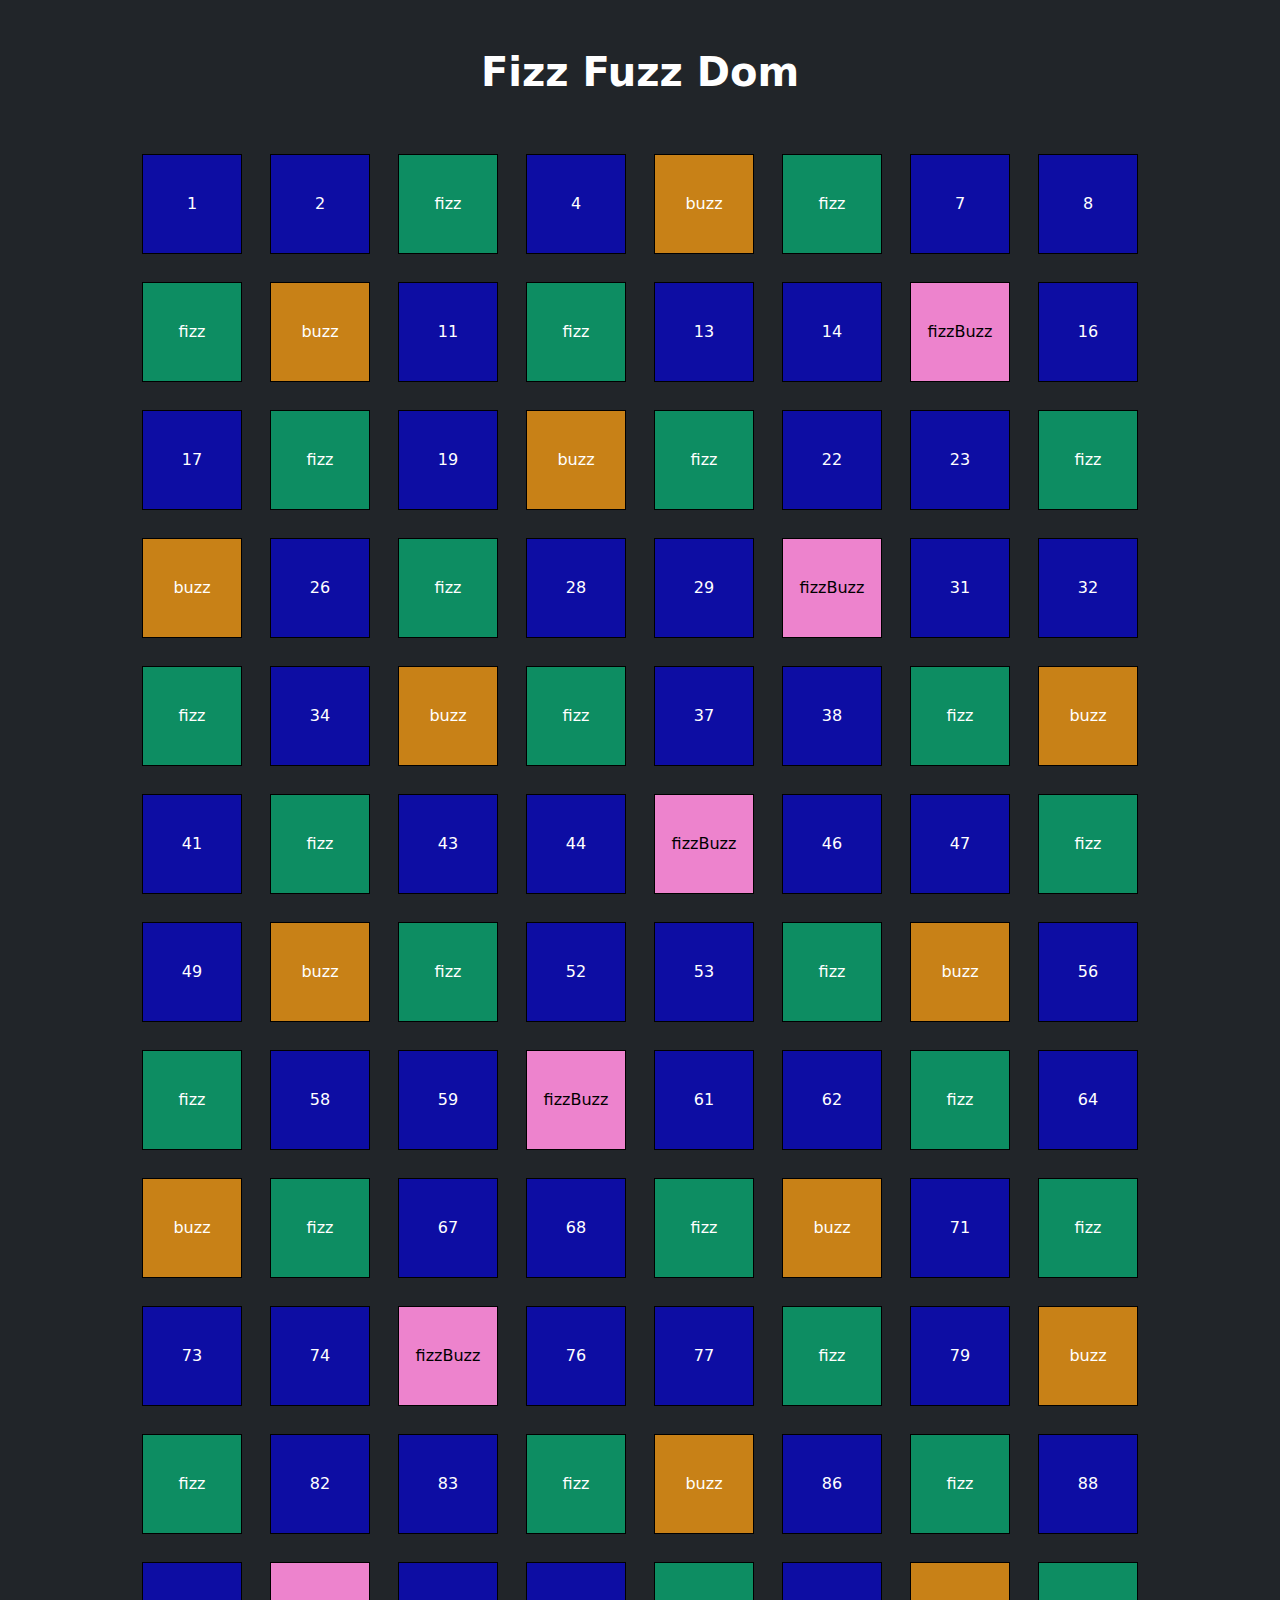
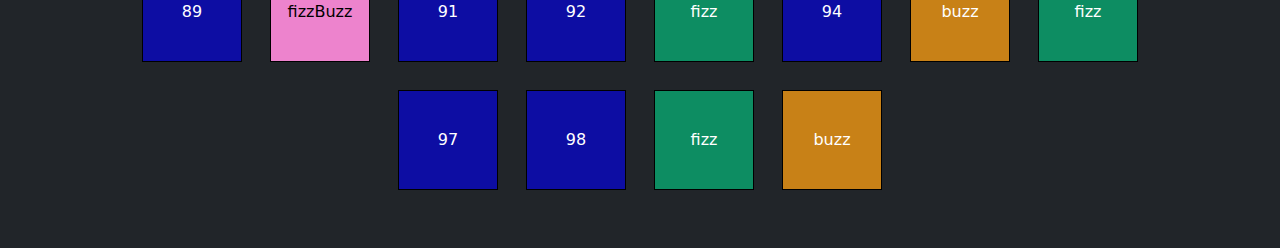
<file: index.html>
<!DOCTYPE html>
<html lang="en">

<head>
    <meta charset="UTF-8">
    <meta name="viewport" content="width=device-width, initial-scale=1.0">
    <link rel="preconnect" href="https://fonts.googleapis.com">
    <link rel="preconnect" href="https://fonts.gstatic.com" crossorigin>
    <link href="https://cdn.jsdelivr.net/npm/bootstrap@5.3.3/dist/css/bootstrap.min.css" rel="stylesheet"
        integrity="sha384-QWTKZyjpPEjISv5WaRU9OFeRpok6YctnYmDr5pNlyT2bRjXh0JMhjY6hW+ALEwIH" crossorigin="anonymous">
    <link rel="stylesheet" href="css/style.css">
    <title>Fizz Buzz</title>
</head>

<body class="bg-dark">
    <h1 class="text-white text-capitalize text-center mt-5 fw-bold ">fizz fuzz dom</h1>
    <!-- ---- container --- -->
    <div class="container my-5 ">
       
    </div>

    <script src="js/script.js"></script>
</body>

</html>
</file>
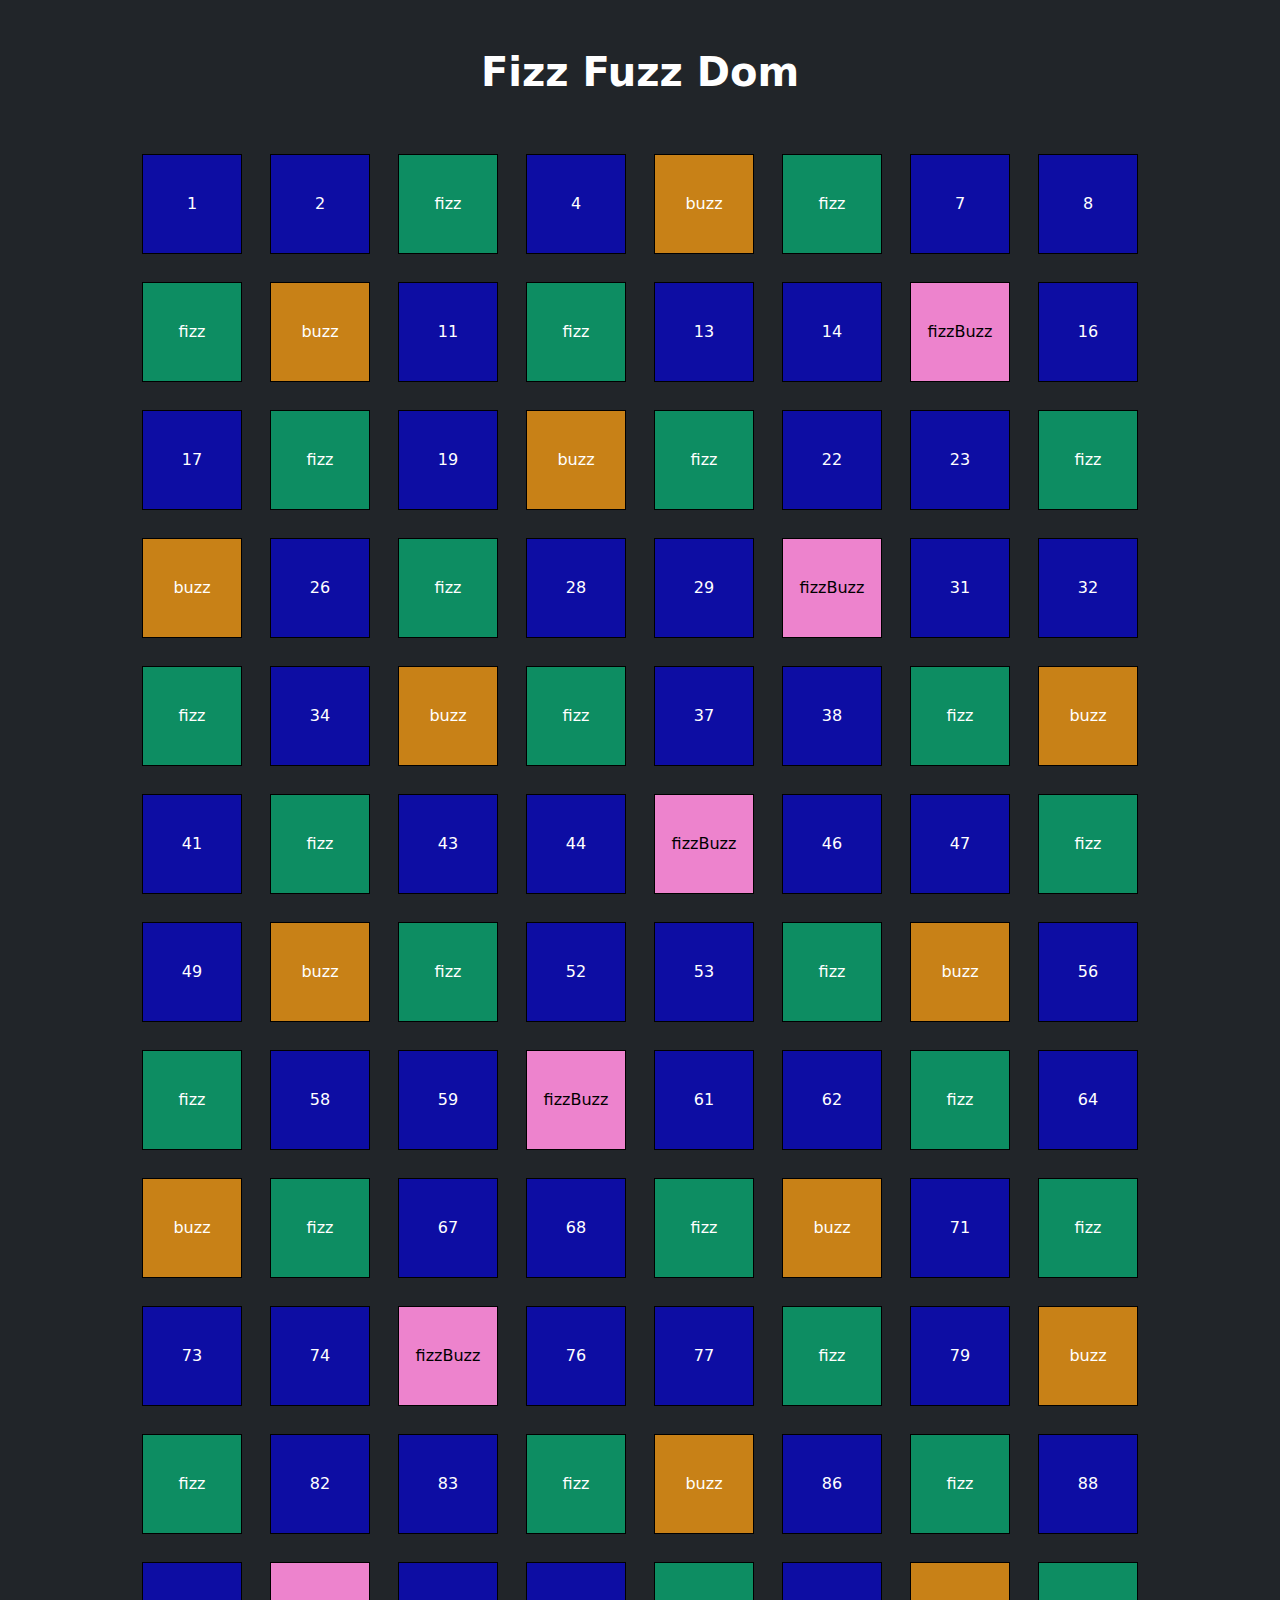
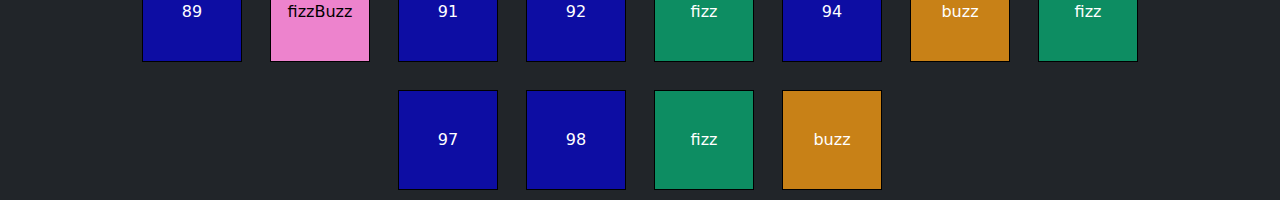
<file: indext.html>
<!DOCTYPE html>
<html lang="en">

<head>
    <meta charset="UTF-8">
    <meta name="viewport" content="width=device-width, initial-scale=1.0">
    <link rel="preconnect" href="https://fonts.googleapis.com">
    <link rel="preconnect" href="https://fonts.gstatic.com" crossorigin>
    <link href="https://cdn.jsdelivr.net/npm/bootstrap@5.3.3/dist/css/bootstrap.min.css" rel="stylesheet"
        integrity="sha384-QWTKZyjpPEjISv5WaRU9OFeRpok6YctnYmDr5pNlyT2bRjXh0JMhjY6hW+ALEwIH" crossorigin="anonymous">
    <link rel="stylesheet" href="css/style.css">
    <title>Fizz Buzz</title>
</head>

<body class="bg-dark">
    <h1 class="text-white text-capitalize text-center my-5 fw-bold ">fizz fuzz dom</h1>
    <!-- ---- container --- -->
    <div class="container">
       
    </div>

    <script src="js/script.js"></script>
</body>

</html>
</file>
<file: css/style.css>
.box {
    width: 100px;
    height: 100px;
    background-color: rgb(13, 13, 163);
    margin: 10px;
    border: 1px solid black; 
    display: flex;
    justify-content: center;
    align-items: center; 
}
.fizz {
    background-color: rgb(13, 141, 98);
}
.buzz {
    background-color: rgb(200, 129, 23);
}
.fizz-buzz {
    background-color: rgb(237, 131, 205);
    color: black;
}
</file>
